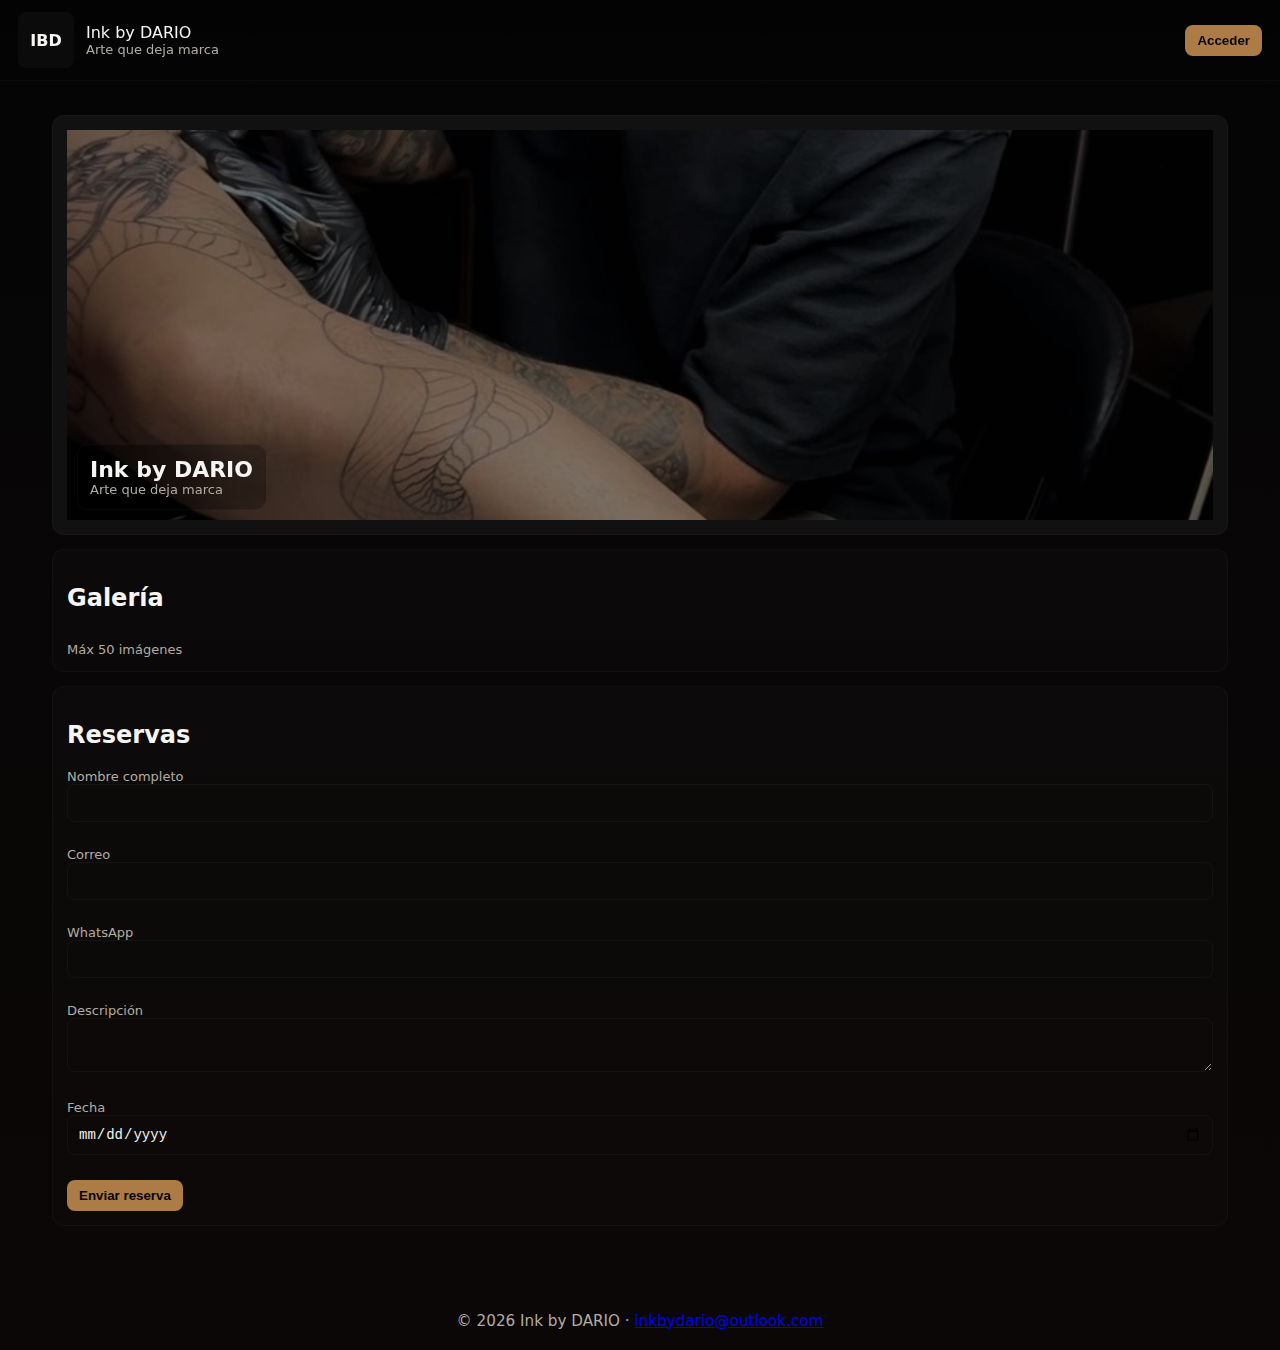
<file: index.html>
<!doctype html>
<html lang="es">
<head>
<meta charset="utf-8" />
<meta name="viewport" content="width=device-width,initial-scale=1" />
<title>Ink by DARIO — Editable</title>
<link rel="stylesheet" href="style.css">
<style>
  :root{--bg:#050506;--muted:#b3aca3;--accent:#ad7c46;--text:#f6f5f3}
  body{margin:0;font-family:Inter,system-ui,Segoe UI,Roboto,Arial;background:linear-gradient(180deg,var(--bg),#0b0706);color:var(--text)}
  header{display:flex;justify-content:space-between;align-items:center;padding:12px 18px}
  .btn{background:var(--accent);color:#060606;padding:8px 12px;border-radius:8px;border:none;cursor:pointer}
  main{max-width:1200px;margin:22px auto;padding:12px}
  .cover{height:420px;border-radius:12px;overflow:hidden;position:relative;background:#111;display:flex;align-items:center;justify-content:center}
  .cover img{width:100%;height:100%;object-fit:cover;filter:brightness(.6)}
  .overlay{position:absolute;left:20px;bottom:20px;color:var(--text)}
  .editable{outline: 2px dashed transparent}
  .editing .editable{outline:2px dashed rgba(255,200,0,.25)}
  .gallery{display:grid;grid-template-columns:repeat(auto-fit,minmax(200px,1fr));gap:10px;margin-top:12px}
  .gallery img{width:100%;height:220px;object-fit:cover;border-radius:8px}
  footer{padding:20px;text-align:center;color:var(--muted)}
  .admin-bar{position:fixed;right:12px;top:12px;z-index:999;display:flex;gap:8px}
  input[type=file]{display:none}
  .small{font-size:13px;color:var(--muted)}
</style>
</head>
<body>

<div class="admin-bar" id="adminBar" style="display:none">
  <button class="btn" id="editBtn">Editar</button>
  <button class="btn" id="saveBtn">Guardar</button>
  <button class="btn" id="logoutBtn">Salir</button>
</div>

<header>
  <div style="display:flex;align-items:center;gap:12px">
    <div style="width:56px;height:56px;border-radius:8px;background:#0b0b0b;display:flex;align-items:center;justify-content:center;font-weight:800">IBD</div>
    <div>
      <div id="siteName" contenteditable="false" class="editable">Ink by DARIO</div>
      <div id="siteTag" contenteditable="false" class="small editable">Arte que deja marca</div>
    </div>
  </div>
  <div>
    <button id="loginBtn" class="btn">Acceder</button>
  </div>
</header>

<main id="mainContent">
  <section class="cover card">
    <img id="coverImg" src="IMG_6967.jpeg" alt="Portada">
    <div class="overlay">
      <div style="font-weight:800;font-size:22px" id="heroTitle" contenteditable="false" class="editable">Ink by DARIO</div>
      <div class="small" id="heroSub" contenteditable="false" class="editable">Arte que deja marca</div>
    </div>
  </section>

  <section class="card" style="padding:14px;margin-top:12px">
    <h2>Galería</h2>
    <div class="gallery" id="gallery"></div>
    <div style="margin-top:10px">
      <label for="galleryInput" class="btn" id="uploadLabel" style="display:none;cursor:pointer">Subir imágenes</label>
      <input id="galleryInput" type="file" accept="image/*" multiple>
      <div class="small">Máx 50 imágenes</div>
    </div>
  </section>

  <section class="card" id="contactSection" style="margin-top:12px">
    <h2>Reservas</h2>
    <form id="bookingForm" name="reservas" method="POST" data-netlify="true">
      <label>Nombre completo<input name="nombre" required></label><br>
      <label>Correo<input name="correo" type="email" required></label><br>
      <label>WhatsApp<input name="telefono"></label><br>
      <label>Descripción<textarea name="descripcion"></textarea></label><br>
      <label>Fecha<input type="date" name="fecha" required></label><br>
      <button type="submit" class="btn">Enviar reserva</button>
    </form>
    <div id="bookingMsg" class="small"></div>
  </section>
</main>

<footer>
  © <span id="year"></span> Ink by DARIO · <a href="mailto:inkbydario@outlook.com">inkbydario@outlook.com</a>
</footer>

<script>
/* ========== CONFIG ========== */
const ADMIN_PASSWORD_PROMPT = true; // true pide contraseña al intentar acceder
/* ========== STATE ========== */
let isEditing = false;
let tokenLoaded = false;

/* ========== UI ========== */
const loginBtn = document.getElementById('loginBtn');
const adminBar = document.getElementById('adminBar');
const editBtn = document.getElementById('editBtn');
const saveBtn = document.getElementById('saveBtn');
const logoutBtn = document.getElementById('logoutBtn');
const galleryEl = document.getElementById('gallery');
const galleryInput = document.getElementById('galleryInput');
const uploadLabel = document.getElementById('uploadLabel');

/* ========== UTIL ========== */
function $(sel){ return document.querySelector(sel); }
function t(s){ return document.createTextNode(s); }

/* ========== AUTH (contraseña simple, verificada por función Netlify) ========== */
async function promptLogin(){
  const pw = prompt('Contraseña de administrador:');
  if(!pw) return false;
  // Verificar con función: POST /.netlify/functions/auth-check { password }
  try{
    const res = await fetch('/.netlify/functions/auth-check', {
      method:'POST',
      headers:{'Content-Type':'application/json'},
      body: JSON.stringify({ password: pw })
    });
    const j = await res.json();
    if(j && j.ok){
      sessionStorage.setItem('isAdmin','true');
      adminBar.style.display = 'flex';
      loginBtn.style.display = 'none';
      return true;
    } else {
      alert('Contraseña incorrecta');
      return false;
    }
  }catch(e){
    alert('Error al validar contraseña. Asegura que Netlify Functions esté desplegada.');
    return false;
  }
}

/* ========== LOGIN / LOGOUT ========== */
loginBtn.addEventListener('click', async ()=> {
  const ok = await promptLogin();
  if(ok) loadEditableState();
});
logoutBtn.addEventListener('click', ()=> {
  sessionStorage.removeItem('isAdmin');
  adminBar.style.display = 'none';
  loginBtn.style.display = 'inline-block';
  location.reload();
});

/* ========== EDIT MODE ========== */
function enableEditing(enable){
  isEditing = enable;
  document.body.classList.toggle('editing', enable);
  const editables = document.querySelectorAll('.editable');
  editables.forEach(el => el.contentEditable = enable);
  uploadLabel.style.display = enable ? 'inline-block' : 'none';
}

editBtn.addEventListener('click', ()=> {
  enableEditing(!isEditing);
});

/* ========== GALLERY MANAGEMENT ========== */
function renderGallery(imgs){
  galleryEl.innerHTML = '';
  imgs.forEach((src, i)=>{
    const div = document.createElement('div');
    const img = document.createElement('img');
    img.src = src;
    img.draggable = true;
    img.dataset.index = i;
    img.addEventListener('dragstart', e=> e.dataTransfer.setData('text/plain', e.target.dataset.index));
    img.addEventListener('dragover', e=> e.preventDefault());
    img.addEventListener('drop', e=>{
      const from = e.dataTransfer.getData('text/plain');
      const to = e.target.dataset.index;
      reorderGallery(parseInt(from), parseInt(to));
    });
    div.appendChild(img);
    galleryEl.appendChild(div);
  });
}

function reorderGallery(from, to){
  const imgs = loadGallery();
  const item = imgs.splice(from,1)[0];
  imgs.splice(to,0,item);
  saveGalleryLocal(imgs);
  renderGallery(imgs);
}

function loadGallery(){
  try{ return JSON.parse(localStorage.getItem('ink_gallery')||'[]'); }catch(e){ return []; }
}
function saveGalleryLocal(arr){ localStorage.setItem('ink_gallery', JSON.stringify(arr)); }

/* subir imágenes: enviamos base64 al function que sube al repo */
galleryInput.addEventListener('change', async (e)=>{
  const files = Array.from(e.target.files || []);
  const existing = loadGallery();
  if(existing.length + files.length > 50){ alert('Máx 50 imágenes'); return; }
  for(const f of files){
    const b64 = await fileToBase64(f);
    // pedir a function que guarde y devuelva url pública
    try{
      const res = await fetch('/.netlify/functions/save-image', {
        method:'POST',
        headers:{'Content-Type':'application/json'},
        body: JSON.stringify({ filename: f.name, data: b64, password: await getStoredPassword() })
      });
      const j = await res.json();
      if(j && j.url){
        existing.push(j.url);
        saveGalleryLocal(existing);
        renderGallery(existing);
      } else {
        console.error('Error al subir imagen', j);
        alert('Error subiendo imagen: '+(j && j.error ? j.error : 'sin detalle'));
      }
    }catch(err){ console.error(err); alert('Error red'); }
  }
  e.target.value = '';
});

function fileToBase64(file){
  return new Promise((resolve, reject)=>{
    const r = new FileReader();
    r.onload = ()=> resolve(r.result.split(',')[1]); // solo base64
    r.onerror = reject;
    r.readAsDataURL(file);
  });
}

/* ========== SAVE PAGE (envía HTML y galería al function) ========== */
saveBtn.addEventListener('click', async ()=>{
  if(!confirm('¿Publicar cambios en tu sitio público?')) return;
  const html = buildUpdatedHTML();
  const pw = await getStoredPassword();
  try{
    const res = await fetch('/.netlify/functions/save', {
      method:'POST',
      headers:{'Content-Type':'application/json'},
      body: JSON.stringify({ path:'index.html', content: html, password: pw })
    });
    const j = await res.json();
    if(j && j.ok){
      alert('✅ Cambios publicados correctamente. Recarga la página pública en 30-60s.');
      // actualizamos local gallery si la función devolvió urls
      if(j.gallery) { saveGalleryLocal(j.gallery); renderGallery(j.gallery); }
    } else {
      alert('Error al publicar: ' + (j && j.error ? j.error : 'sin detalle'));
      console.error(j);
    }
  }catch(e){ console.error(e); alert('Error de conexión al publicar'); }
});

/* arma el HTML actualizado tomando los nodos editables + galería */
function buildUpdatedHTML(){
  // Clonar el HTML base y reemplazar partes con valores actuales
  let doc = document.documentElement.cloneNode(true);
  // quitar la barra admin del documento que vamos a guardar
  const adminNode = doc.querySelector('#adminBar');
  if(adminNode) adminNode.remove();
  // Serializar: tomamos outerHTML del <html> y lo retornamos como string
  return '<!doctype html>\\n' + doc.outerHTML;
}

/* ========== HELPERS ========== */
async function getStoredPassword(){
  // si en sesión ya está almacenada, devolver; si no, pedir prompt y almacenar
  let pw = sessionStorage.getItem('admin_pw');
  if(!pw){
    pw = prompt('Ingresa tu contraseña para publicar (se guardará en esta sesión):');
    if(pw) sessionStorage.setItem('admin_pw', pw);
  }
  return pw;
}

/* ========== INIT ========== */
(function init(){
  document.getElementById('year').textContent = new Date().getFullYear();
  // cargar galería local
  renderGallery(loadGallery());
  // si ya autenticado por sesión mostrar barra
  if(sessionStorage.getItem('isAdmin')==='true'){ adminBar.style.display='flex'; loginBtn.style.display='none'; }
})();
</script>
</body>
</html>
</file>
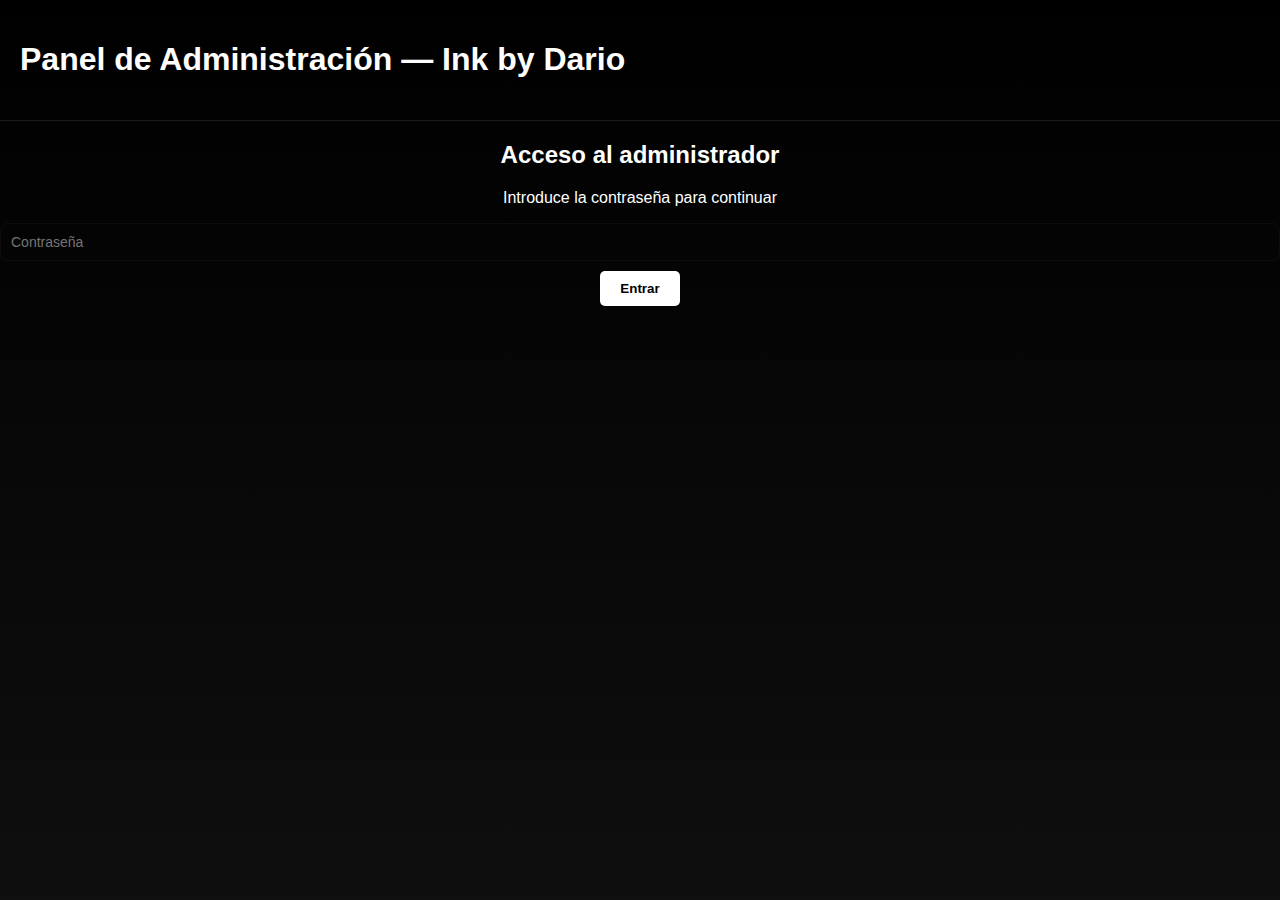
<file: admin.html>
<!DOCTYPE html>
<html lang="es">
<head>
  <meta charset="UTF-8">
  <meta name="viewport" content="width=device-width, initial-scale=1.0">
  <title>Panel de administración — Ink by Dario</title>
  <link rel="stylesheet" href="style.css">
  <style>
    body {
      background: linear-gradient(180deg, #000000, #0f0f0f);
      color: white;
      font-family: 'Poppins', sans-serif;
      min-height: 100vh;
      margin: 0;
      text-align: center;
    }
    header {
      padding: 20px;
      border-bottom: 1px solid rgba(255,255,255,0.1);
    }
    button {
      margin: 10px;
      padding: 10px 20px;
      background: white;
      color: black;
      border: none;
      border-radius: 5px;
      cursor: pointer;
      font-weight: bold;
    }
    #login, #panel { display: none; }
    .editable { border: 1px dashed rgba(255,255,255,0.3); padding: 5px; border-radius: 5px; cursor: text; }
    .gallery { display: flex; flex-wrap: wrap; justify-content: center; margin-top: 20px; gap: 10px; }
    .gallery img { width: 150px; height: 150px; object-fit: cover; border-radius: 5px; cursor: move; }
    #cover-preview { width: 90%; max-width: 600px; border-radius: 10px; margin-top: 20px; }
  </style>
</head>
<body>
  <header>
    <h1>Panel de Administración — Ink by Dario</h1>
  </header>

  <!-- Login -->
  <div id="login">
    <h2>Acceso al administrador</h2>
    <p>Introduce la contraseña para continuar</p>
    <input type="password" id="password" placeholder="Contraseña">
    <button onclick="checkPassword()">Entrar</button>
  </div>

  <!-- Panel -->
  <div id="panel">
    <h2>Bienvenido, Dario 👋</h2>
    <p>Edita tu página fácilmente</p>

    <h3>Editar texto principal:</h3>
    <div id="editable-text" class="editable" contenteditable="true">
      Arte que deja marca
    </div>

    <h3>Imagen de portada:</h3>
    <input type="file" id="cover-upload" accept="image/*">
    <img id="cover-preview" src="IMG_6967.jpeg" alt="Portada">

    <h3>Galería (máx. 50 fotos):</h3>
    <input type="file" id="gallery-upload" multiple accept="image/*">
    <div class="gallery" id="gallery"></div>

    <button onclick="saveChanges()">💾 Guardar cambios</button>
    <button onclick="logout()">Cerrar sesión</button>
  </div>

  <script>
    const ADMIN_PASSWORD = "JasonyLoki15";

    function checkPassword() {
      const input = document.getElementById("password").value;
      if (input === ADMIN_PASSWORD) {
        localStorage.setItem("isAdmin", "true");
        document.getElementById("login").style.display = "none";
        document.getElementById("panel").style.display = "block";
        loadSavedData();
      } else {
        alert("Contraseña incorrecta ❌");
      }
    }

    function logout() {
      localStorage.removeItem("isAdmin");
      document.getElementById("panel").style.display = "none";
      document.getElementById("login").style.display = "block";
    }

    function saveChanges() {
      const text = document.getElementById("editable-text").innerText;
      const cover = document.getElementById("cover-preview").src;
      const galleryImages = Array.from(document.querySelectorAll(".gallery img")).map(img => img.src);

      localStorage.setItem("pageText", text);
      localStorage.setItem("coverImage", cover);
      localStorage.setItem("galleryImages", JSON.stringify(galleryImages));

      alert("Cambios guardados ✅");
    }

    function loadSavedData() {
      const text = localStorage.getItem("pageText");
      const cover = localStorage.getItem("coverImage");
      const gallery = JSON.parse(localStorage.getItem("galleryImages") || "[]");

      if (text) document.getElementById("editable-text").innerText = text;
      if (cover) document.getElementById("cover-preview").src = cover;
      const galleryDiv = document.getElementById("gallery");
      galleryDiv.innerHTML = "";
      gallery.forEach(src => {
        const img = document.createElement("img");
        img.src = src;
        galleryDiv.appendChild(img);
      });
    }

    document.getElementById("cover-upload").addEventListener("change", e => {
      const file = e.target.files[0];
      if (file) {
        const reader = new FileReader();
        reader.onload = event => document.getElementById("cover-preview").src = event.target.result;
        reader.readAsDataURL(file);
      }
    });

    document.getElementById("gallery-upload").addEventListener("change", e => {
      const files = Array.from(e.target.files);
      const galleryDiv = document.getElementById("gallery");
      const currentCount = galleryDiv.children.length;
      const newCount = currentCount + files.length;

      if (newCount > 50) {
        alert("Solo puedes subir hasta 50 imágenes.");
        return;
      }

      files.forEach(file => {
        const reader = new FileReader();
        reader.onload = event => {
          const img = document.createElement("img");
          img.src = event.target.result;
          galleryDiv.appendChild(img);
        };
        reader.readAsDataURL(file);
      });
    });

    window.onload = () => {
      if (localStorage.getItem("isAdmin") === "true") {
        document.getElementById("login").style.display = "none";
        document.getElementById("panel").style.display = "block";
        loadSavedData();
      } else {
        document.getElementById("login").style.display = "block";
      }
    };
  </script>
</body>
</html>
</file>
<file: style.css>
:root{
  --bg1:#050506; --bg2:#0b0706; --accent:#ad7c46; --muted:#b3aca3; --text:#f6f5f3;
  --card: rgba(255,255,255,0.03); --radius:12px;
}
*{box-sizing:border-box}
body{margin:0;font-family:Inter, system-ui, -apple-system, 'Segoe UI', Roboto, Arial;background:linear-gradient(180deg,var(--bg1),var(--bg2));color:var(--text)}
header{display:flex;justify-content:space-between;align-items:center;padding:12px 18px;position:sticky;top:0;background:linear-gradient(180deg,rgba(0,0,0,0.35),transparent);border-bottom:1px solid rgba(255,255,255,0.03)}
.brand{display:flex;gap:12px;align-items:center}.logo{width:52px;height:52px;border-radius:8px;background:linear-gradient(135deg,#000,#20120a);display:flex;align-items:center;justify-content:center;font-weight:800}
.site-title{font-weight:800;font-size:18px}.site-tag{color:var(--muted);font-size:13px}
.actions{display:flex;gap:8px;align-items:center}
a.btn-ghost, .btn-ghost{background:transparent;border:1px solid rgba(255,255,255,0.06);color:var(--text);padding:8px 10px;border-radius:10px;text-decoration:none}
.btn{background:var(--accent);border:none;color:#0b0b0b;padding:10px 12px;border-radius:10px;font-weight:800;cursor:pointer}
main{max-width:1400px;margin:22px auto;padding:10px}
.card{background:linear-gradient(180deg, rgba(255,255,255,0.02), rgba(255,255,255,0.01)); padding:14px;border-radius:12px;margin-bottom:14px;border:1px solid rgba(255,255,255,0.03)}
.cover{height:560px;border-radius:12px;overflow:hidden;position:relative;margin-bottom:14px}
.cover img{width:100%;height:100%;object-fit:cover;filter:brightness(0.6);transition:transform .4s}
.cover .overlay{position:absolute;left:24px;bottom:24px;color:var(--text);background:linear-gradient(90deg, rgba(0,0,0,0.45), rgba(0,0,0,0.25));padding:12px;border-radius:10px;border:1px solid rgba(255,255,255,0.03)}
.hero-actions{margin-top:12px;display:flex;gap:10px}
.gallery{display:grid;grid-template-columns:repeat(4,1fr);gap:10px}
.gallery .item{height:220px;border-radius:10px;overflow:hidden;cursor:pointer;position:relative;background:#111;display:flex;align-items:center;justify-content:center}
.gallery .item img{width:100%;height:100%;object-fit:cover;display:block;opacity:0;transform:translateY(8px);transition:opacity .45s ease, transform .45s ease}
.gallery .item.show img{opacity:1;transform:none}
.modal{position:fixed;left:0;top:0;width:100%;height:100%;display:flex;align-items:center;justify-content:center;background:rgba(0,0,0,0.88);z-index:120;opacity:0;pointer-events:none;transition:opacity .18s}
.modal.open{opacity:1;pointer-events:auto}
.modal .box{max-width:1100px;width:94%}
.close{position:absolute;right:12px;top:10px;background:transparent;border:none;color:var(--muted);font-size:20px}
label{display:block;font-size:13px;color:var(--muted);margin-bottom:6px}
input,textarea,select{width:100%;padding:10px;border-radius:8px;border:1px solid rgba(255,255,255,0.04);background:transparent;color:var(--text);font-size:14px}
input[type=file]{padding:6px}
footer{margin-top:40px;padding:20px;background:transparent;font-size:0.95rem;color:var(--muted)}
@media (max-width:980px){ .gallery{grid-template-columns:repeat(2,1fr)} .cover{height:360px} }
@media (max-width:560px){ .gallery{grid-template-columns:repeat(1,1fr)} .cover{height:260px} }
</file>
